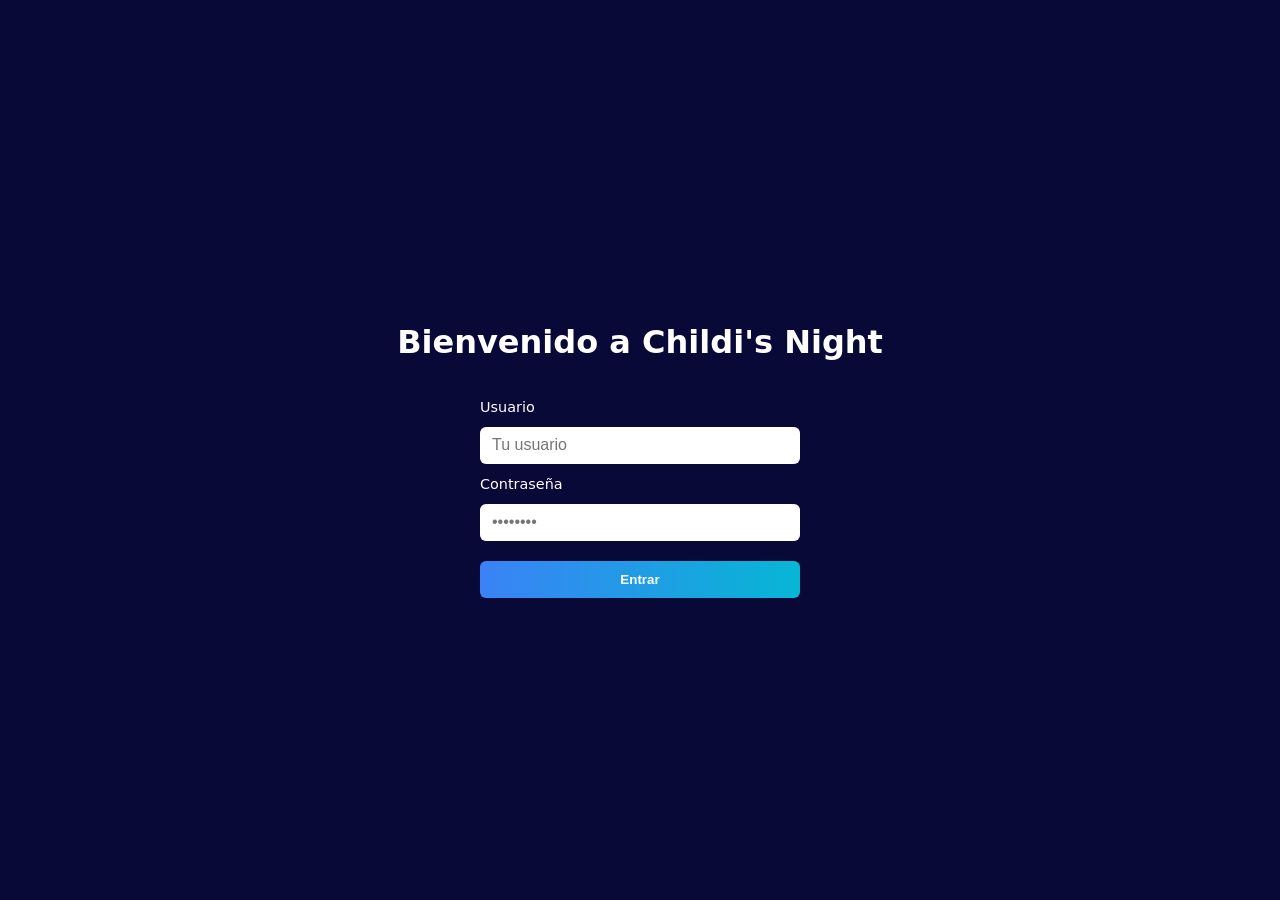
<file: index.html>
<!DOCTYPE html>
<html lang="es">
<head>
  <meta charset="UTF-8" />
  <meta name="viewport" content="width=device-width,initial-scale=1" />
  <title>Childi's Night - Login</title>
  <link rel="stylesheet" href="styles/index.css" />
  <script src="js/index.js" defer></script>
</head>
<body>
  <main class="center-wrap">
    <h1>Bienvenido a Childi's Night</h1>

    <form class="login-form" action="welcome.html" method="get" id="form">
      <label for="user">Usuario</label>
      <input id="user" name="user" type="text" class="user" placeholder="Tu usuario" />

      <label for="password">Contraseña</label>
      <input id="password" name="password" type="password" class="user" placeholder="••••••••" />

      <button type="submit" class="btn" id="btn">Entrar</button>
    </form> 
  </main>
</body>
</html>
</file>
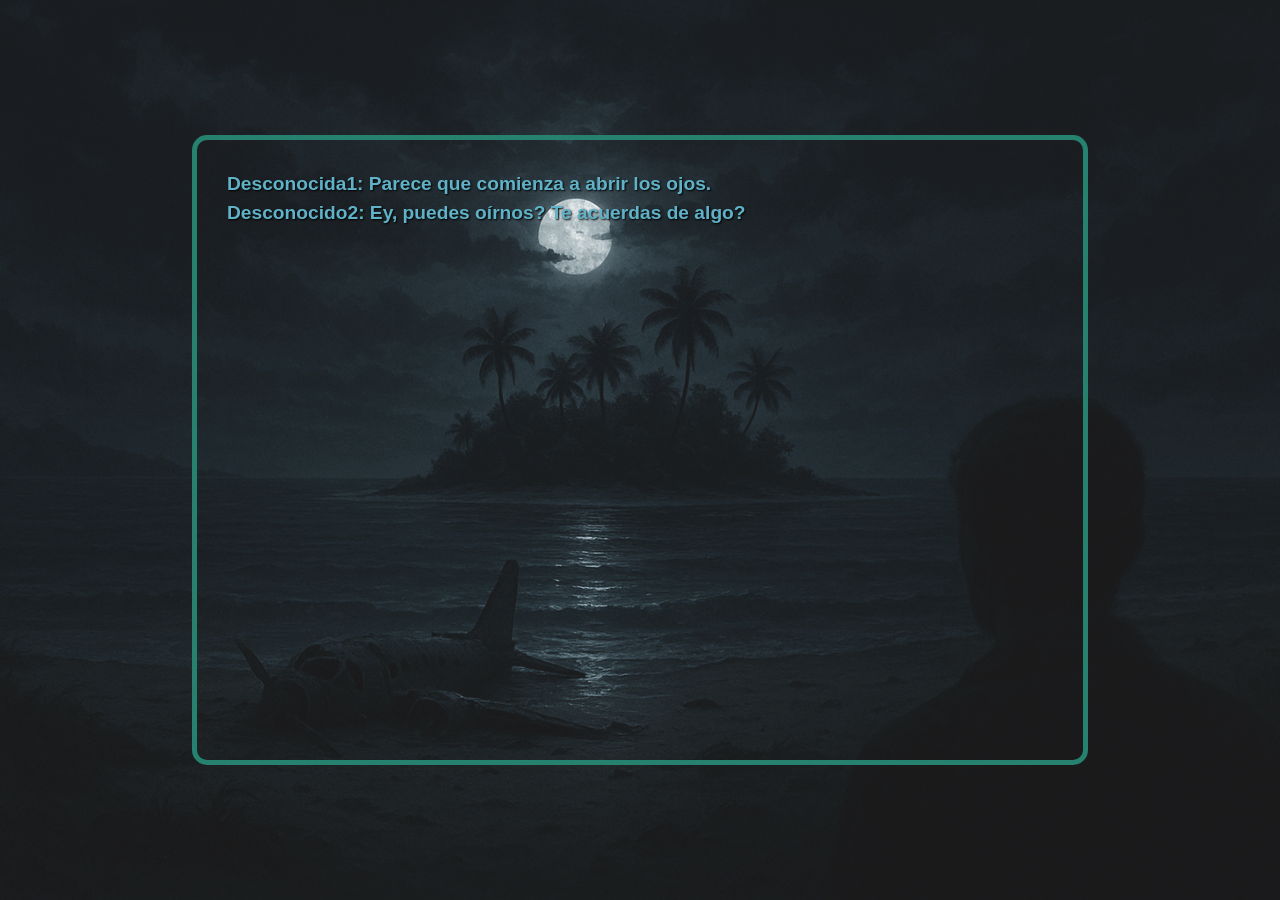
<file: scene1.html>
<!DOCTYPE html>
<html lang="es">
  <head>
    <meta charset="UTF-8" />
    <meta name="viewport" content="width=device-width, initial-scale=1.0" />
    <title>Document</title>
    <link rel="stylesheet" href="styles/scene1.css" />
    <script src="js/scene1.js" defer></script>
  </head>
  <body>
    <div class="overlay"></div>
    <main id="content">
        <span id="textillo"> </span>

        

    </main>
  </body>
</html>
</file>
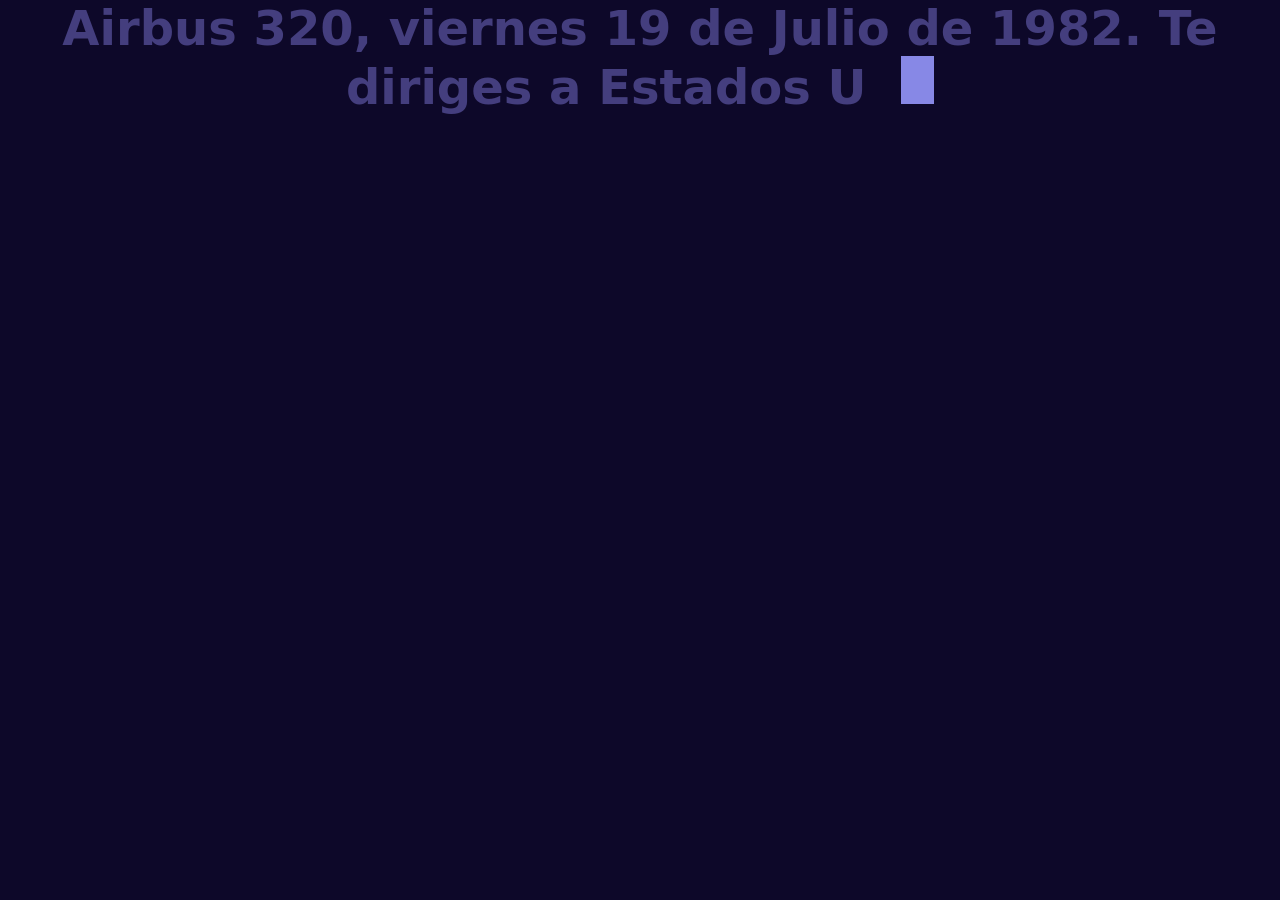
<file: welcome.html>
<!DOCTYPE html>
<html lang="en">
  <head>
    <meta charset="UTF-8" />
    <meta name="viewport" content="width=device-width, initial-scale=1.0" />
    <title>Document</title>
    <link rel="stylesheet" href="styles/welcome.css" />
    <script src="js/welcome.js" defer></script>
  </head>
  <body>
    <div id="presentation">
      <h1>Buenos días </h1>
      <div id="usu"></div>
    </div>

    <div id="main" style="display: none">
      <h2 id="historia"></h2>
    </div>
  </body>
</html>
</file>
<file: styles/index.css>
/* styles/main.css */
html, body {
  height: 100%;
  margin: 0;
  background-color: rgb(9, 9, 55);
  color: white;
  font-family: system-ui, Arial, sans-serif;
}

.center-wrap {
  /* centramos en pantalla */
  min-height: 100vh;              /* asegura al menos la altura de la ventana */
  display: flex;
  flex-direction: column;         /* apila verticalmente */
  justify-content: center;        /* centra verticalmente */
  align-items: center;            /* centra horizontalmente */
  padding: 1rem;
  box-sizing: border-box;
  text-align: center;             /* centra texto dentro de los elementos */
}

.login-form {
  display: flex;
  flex-direction: column;
  gap: 0.75rem;                   /* separa campos de forma limpia */
  width: 320px;                   /* ancho fijo razonable para el form */
  max-width: 90vw;
  margin-top: 1rem;
}

.login-form label {
  text-align: left;               /* etiquetas alineadas a la izquierda dentro del form */
  font-size: 0.9rem;
}

.login-form input {
  padding: 0.6rem 0.75rem;
  border: none;
  border-radius: 6px;
  outline: none;
  font-size: 1rem;
}

.login-form input:focus {
  box-shadow: 0 0 0 3px rgba(255,255,255,0.06);
}

.btn {
  padding: 0.7rem;
  border: none;
  border-radius: 6px;
  cursor: pointer;
  margin-top: 0.5rem;
  background: linear-gradient(90deg, #3b82f6, #06b6d4);
  color: #fff;
  font-weight: 600;
}
</file>
<file: styles/scene1.css>
body {
  margin: 0;
  padding: 0;
  height: 100vh;
  background: url("/imgs/fondo1.png") no-repeat center center;
  background-size: cover;
  display: flex;
  justify-content: center;
  align-items: center;
  color: white; /* texto visible sobre fondo oscuro */
  font-family: Arial, sans-serif;
}

.overlay {
  position: absolute;
  top: 0;
  left: 0;
  width: 100%;
  height: 100%;
  background: rgba(255, 255, 255, 0.1); /* overlay blanco semitransparente */
  z-index: -1;
}

#content {
  position: relative;
  z-index: 2;
 justify-content: center;
  align-items: center;
  text-align: center;
  border-radius: 15px;       /* bordes redondeados */
  padding: 30px;
  border-color: rgb(35, 88, 78);
  grid-template-areas:
    "titulo titulo"
    "parrafo boton"; /* puedes personalizar según tus elementos */
  gap: 20px; /* espacio entre celdas */
  grid-template-columns: 1fr 1fr; /* dos columnas iguales */
  grid-template-rows: auto auto; /* dos filas, altura automática */
  border: solid 5px rgb(38, 129, 111);
  height: 70vh;
  width: 70vw;
  box-sizing: border-box; 
}

span{
  color: rgb(38, 129, 111);
}

#textillo {
  display: block;
  font-size: 1.2rem;          /* tamaño de letra más legible */
  line-height: 1.8rem;        /* altura de línea para leer cómodo */
  color: rgb(38, 129, 111);
  text-align: justify;         /* justificado para que se vea limpio */
  text-shadow: 1px 1px 2px black; /* sombra ligera para destacar sobre fondo */
  word-wrap: break-word;      /* evita que palabras largas se salgan */
}

.personaje {
  font-weight: bold;
  color: rgb(95, 178, 199);
}

.narracion {
  font-style: italic;
  color: rgb(38, 129, 111);
}
</file>
<file: styles/welcome.css>
body{
    margin: 0%;
    font-family: system-ui, -apple-system, "Segoe UI", Roboto, "Helvetica Neue", Arial;
}

#presentation{
    display: flex;
    flex-direction: column;
    align-items: center;
    justify-content: center;
    background-color: rgb(13, 8, 41);
    height: 100vh;
}
h1{
    margin: 0%;
    color: rgb(68, 62, 126);
    font-size: 5em;
}

h2{
    margin: 0%;
    color: rgb(68, 62, 126);
    font-size: 3em;
}

#main{
    display: flex;
    flex-direction: column;
    align-items: center;
    justify-content: center;
    background-color: rgb(13, 8, 41);
    height: 100vh;
    text-align: center; /* centrar texto dentro de su contenedor */
    padding: 0 20px; /* evitar que el texto toque los bordes en pantallas pequeñas */
}

.cursor {
    display: inline-block;
    width: 1ch;
    height: 1em;         /* altura igual a la línea del texto */

    background-color: rgb(135, 136, 230);
    animation: blink 1s steps(2, start) infinite;
}

@keyframes blink {
    0% { opacity: 1; }
    50% { opacity: 0; }
}
</file>
